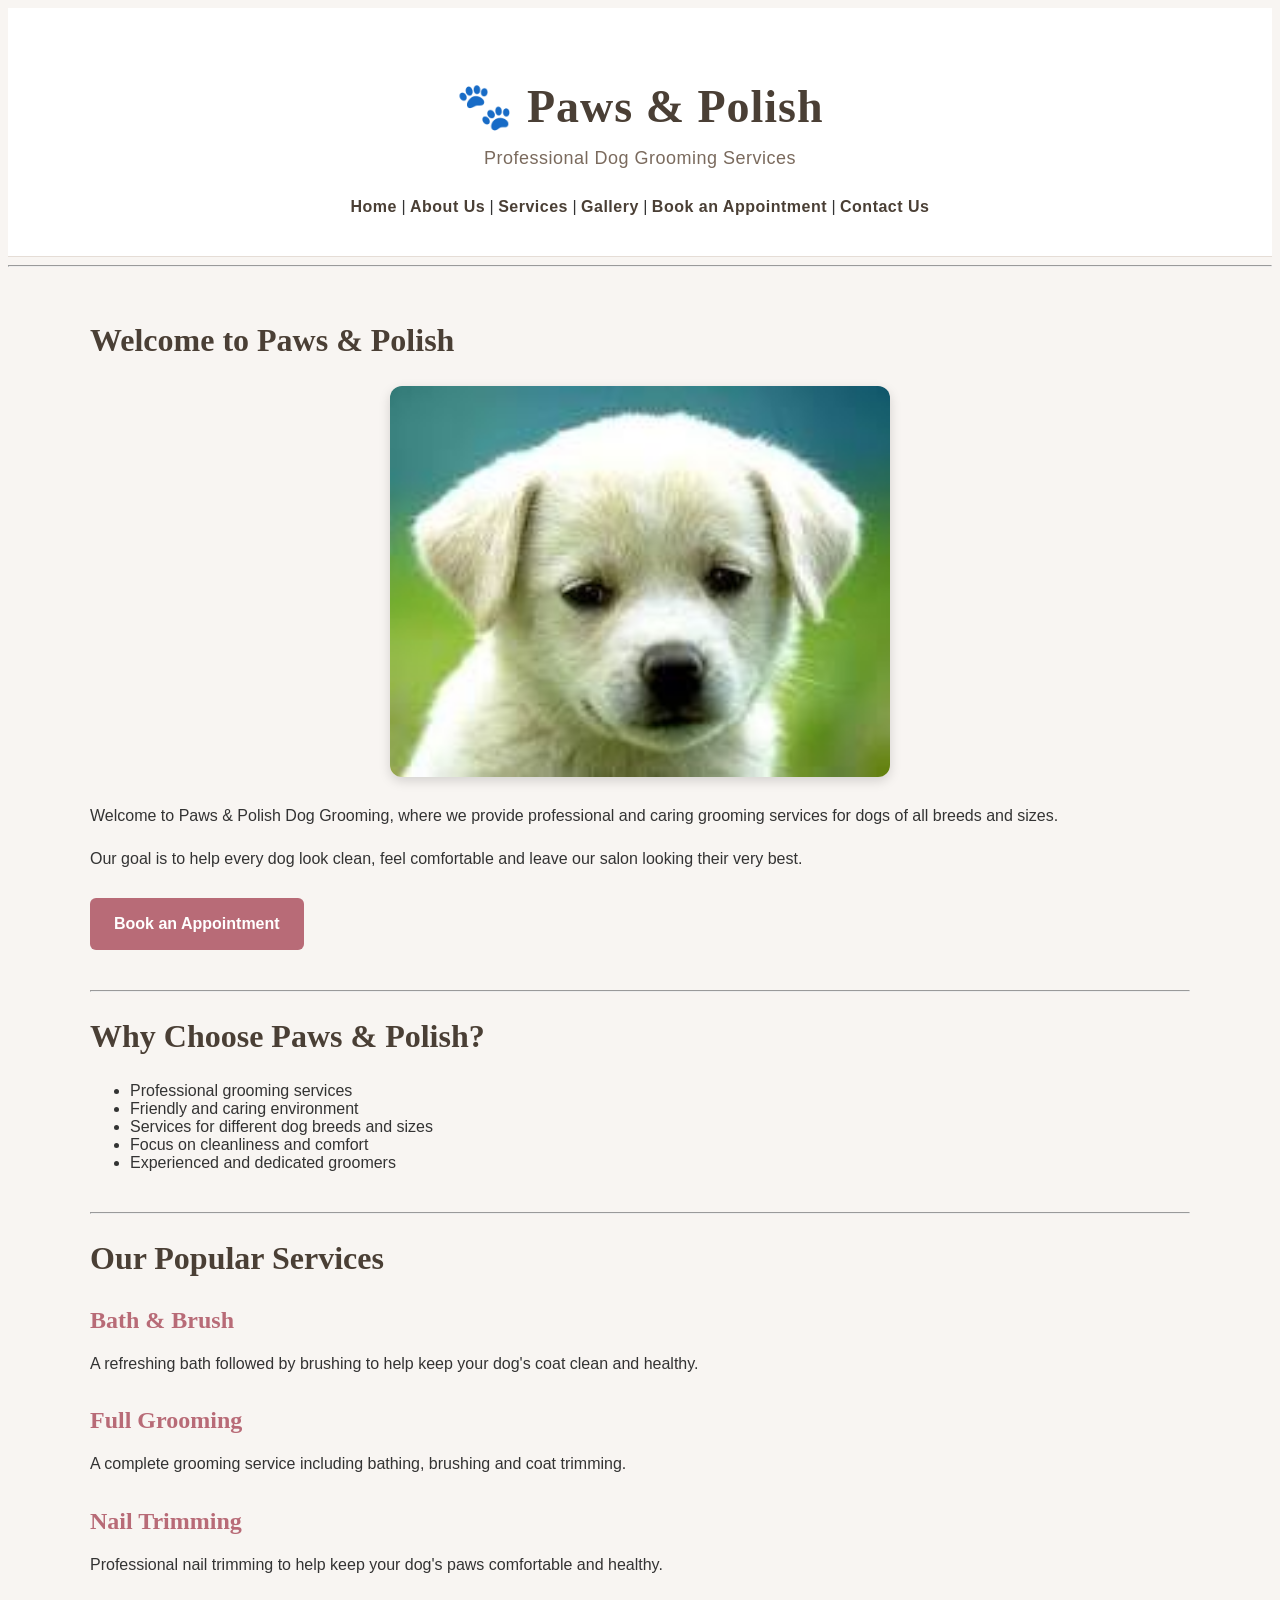
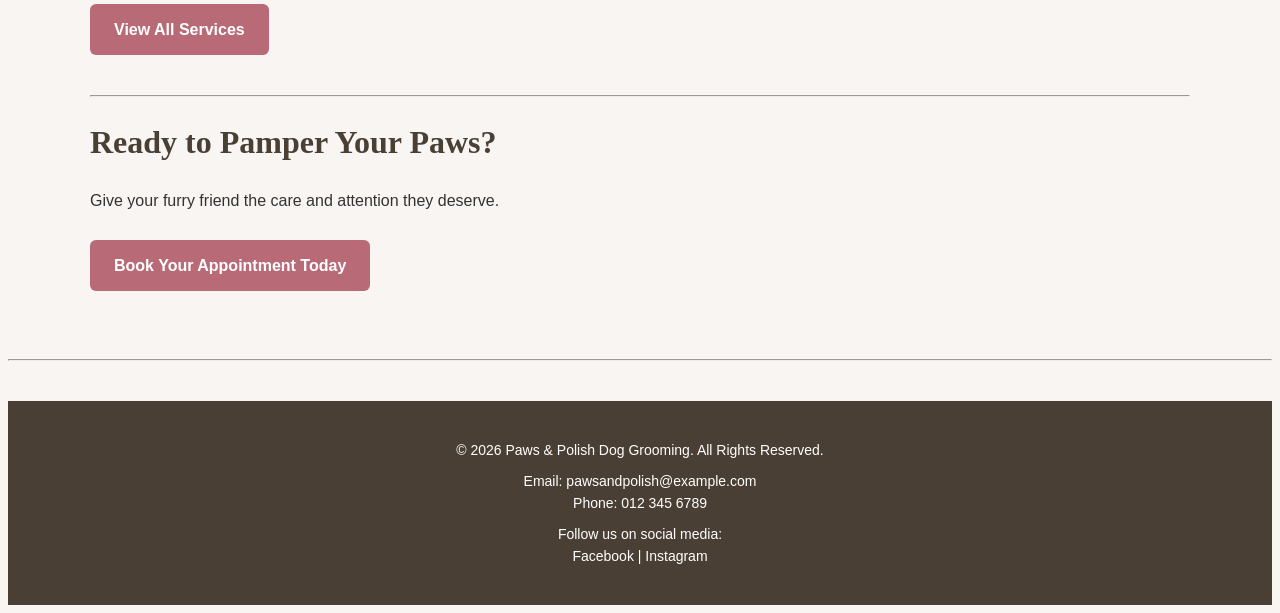
<file: Assignment part 3 WEDE/index.html>
<!DOCTYPE html>
<html lang="en">

<head>
    <meta charset="UTF-8">
    <meta name="viewport" content="width=device-width, initial-scale=1.0">
   
<title>Paws & Polish | Professional Dog Grooming Services</title>

    
<!-- PART 3 - SEO META DESCRIPTION -->
<meta name="description" content="Paws & Polish provides professional dog grooming services, including bathing, haircuts, nail trimming and coat care. Explore our services and book an appointment.">

    <link rel="stylesheet" href="style.css">
</head>

<body>

    <!-- HEADER -->
    <header>

        <h1>🐾 Paws & Polish</h1>

        <p>Professional Dog Grooming Services</p>

        <!-- NAVIGATION -->
        <nav>
            <a href="index.html">Home</a> |
            <a href="aboutus.html">About Us</a> |
            <a href="services.html">Services</a> |
            <a href="gallery.html">Gallery</a> |
            <a href="booking.html">Book an Appointment</a> |
            <a href="contact.html">Contact Us</a>
        </nav>

    </header>

    <hr>

    <!-- MAIN CONTENT -->
    <main>

        <!-- WELCOME SECTION -->
        <section>

            <h2>Welcome to Paws & Polish</h2>

            <img src="images/dog1.jpg" ALT="dog1">

            <p>
                Welcome to Paws & Polish Dog Grooming, where we provide
                professional and caring grooming services for dogs of
                all breeds and sizes.
            </p>

            <p>
                Our goal is to help every dog look clean, feel comfortable
                and leave our salon looking their very best.
            </p>

            <p>
                <a href="booking.html">Book an Appointment</a>
            </p>

        </section>

        <hr>

        <!-- WHY CHOOSE US -->
        <section>

            <h2>Why Choose Paws & Polish?</h2>

            <ul>
                <li>Professional grooming services</li>
                <li>Friendly and caring environment</li>
                <li>Services for different dog breeds and sizes</li>
                <li>Focus on cleanliness and comfort</li>
                <li>Experienced and dedicated groomers</li>
            </ul>

        </section>

        <hr>

        <!-- SERVICES -->
        <section>

            <h2>Our Popular Services</h2>

            <h3>Bath & Brush</h3>

            <p>
                A refreshing bath followed by brushing to help keep
                your dog's coat clean and healthy.
            </p>

            <h3>Full Grooming</h3>

            <p>
                A complete grooming service including bathing,
                brushing and coat trimming.
            </p>

            <h3>Nail Trimming</h3>

            <p>
                Professional nail trimming to help keep your dog's
                paws comfortable and healthy.
            </p>

            <p>
                <a href="services.html">View All Services</a>
            </p>

        </section>

        <hr>

        <!-- CALL TO ACTION -->
        <section>

            <h2>Ready to Pamper Your Paws?</h2>

            <p>
                Give your furry friend the care and attention they deserve.
            </p>

            <p>
                <a href="booking.html">Book Your Appointment Today</a>
            </p>

        </section>

    </main>

    <hr>

    <!-- FOOTER -->
    <footer>

        <p>
            &copy; 2026 Paws & Polish Dog Grooming. All Rights Reserved.
        </p>

        <p>
            Email: pawsandpolish@example.com
            <br>
            Phone: 012 345 6789
        </p>

        <p>
            Follow us on social media:
            <br>
            Facebook | Instagram
        </p>

    </footer>

</body>

</html>
</file>
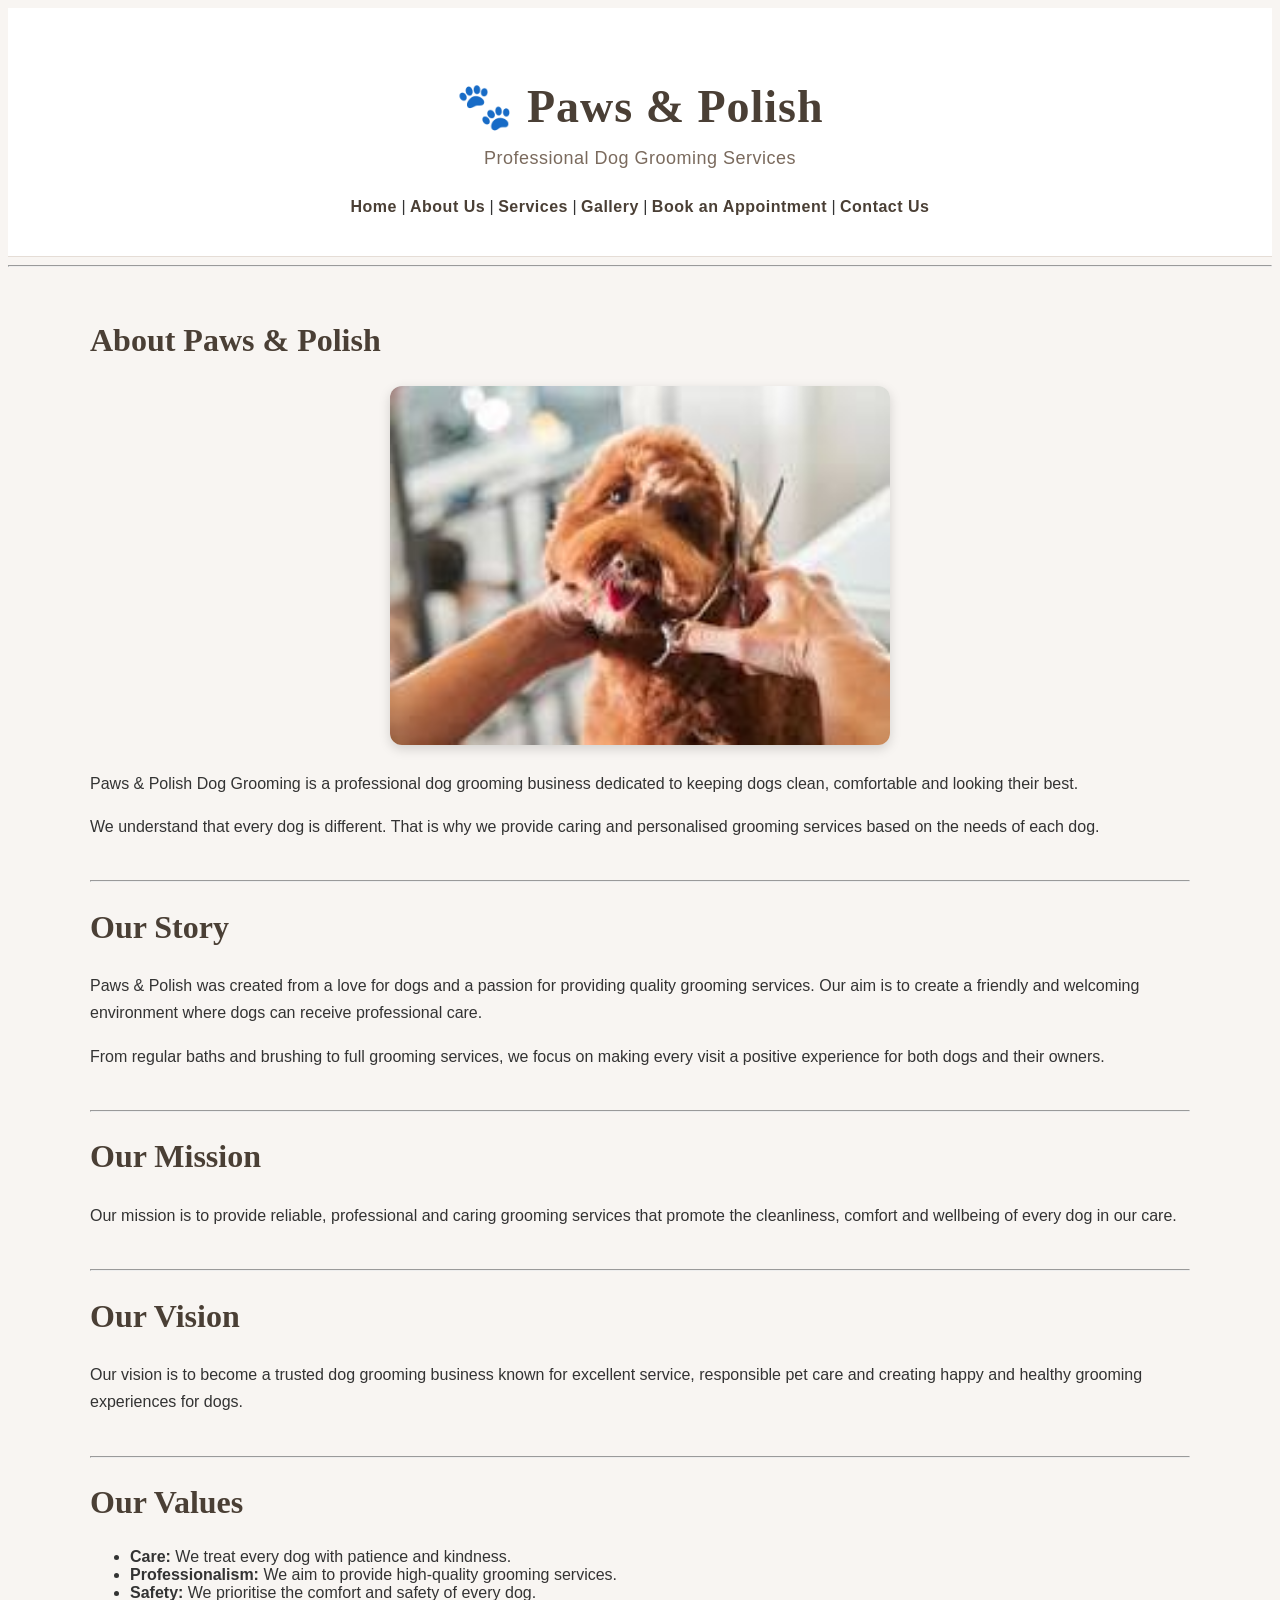
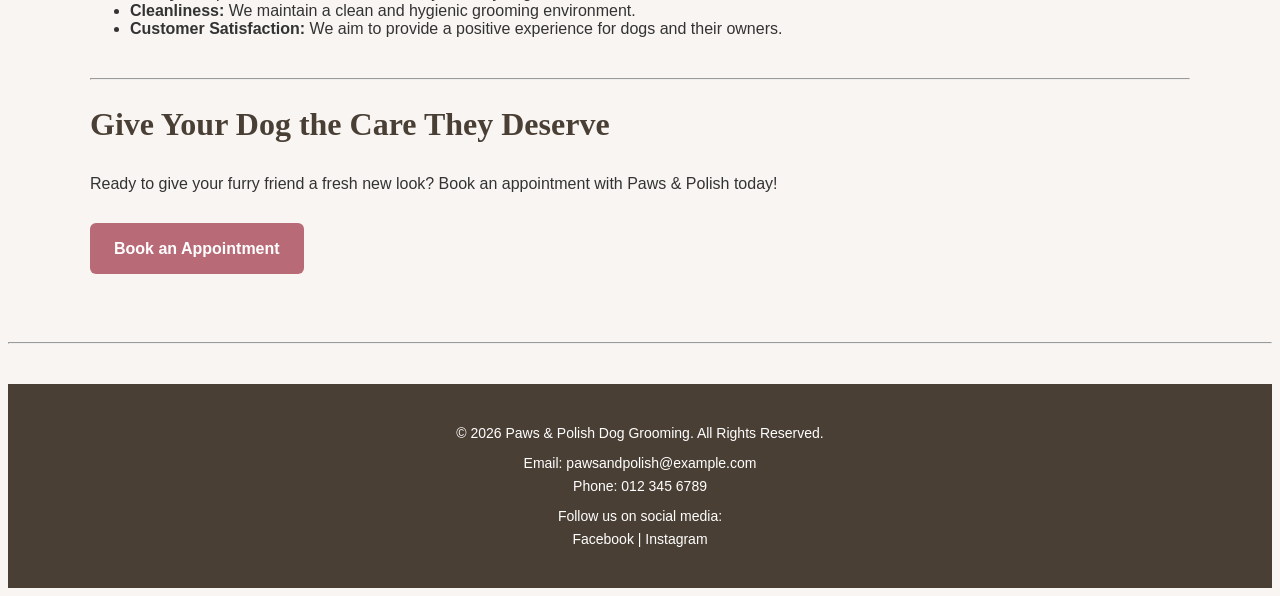
<file: Assignment part 3 WEDE/aboutus.html>
<!DOCTYPE html>
<html lang="en">

<head>
    <meta charset="UTF-8">
    <meta name="viewport" content="width=device-width, initial-scale=1.0">
    <title>About Us | Paws & Polish Dog Grooming</title>
    
<!-- PART 3 - SEO META DESCRIPTION -->
<meta name="description" content="Learn more about Paws & Polish Dog Grooming, our passion for caring for dogs, and our commitment to providing friendly, professional grooming services.">

    <link rel="stylesheet" href="style.css">
</head>

<body>

    <!-- HEADER -->
    <header>

        <h1>🐾 Paws & Polish</h1>
        <p>Professional Dog Grooming Services</p>

        <!-- NAVIGATION -->
        <nav>
            <a href="index.html">Home</a> |
            <a href="aboutus.html">About Us</a> |
            <a href="services.html">Services</a> |
            <a href="gallery.html">Gallery</a> |
            <a href="booking.html">Book an Appointment</a> |
            <a href="contact.html">Contact Us</a>
        </nav>

    </header>

    <hr>

    <!-- MAIN CONTENT -->
    <main>

        <!-- ABOUT US INTRODUCTION -->
        <section>

            <h2>About Paws & Polish</h2>

            <img src="images/dog2.jpg">
                

            <p>
                Paws & Polish Dog Grooming is a professional dog grooming
                business dedicated to keeping dogs clean, comfortable
                and looking their best.
            </p>

            <p>
                We understand that every dog is different. That is why
                we provide caring and personalised grooming services
                based on the needs of each dog.
            </p>

        </section>

        <hr>

        <!-- OUR STORY -->
        <section>

            <h2>Our Story</h2>

            <p>
                Paws & Polish was created from a love for dogs and a
                passion for providing quality grooming services.
                Our aim is to create a friendly and welcoming environment
                where dogs can receive professional care.
            </p>

            <p>
                From regular baths and brushing to full grooming services,
                we focus on making every visit a positive experience
                for both dogs and their owners.
            </p>

        </section>

        <hr>

        <!-- MISSION -->
        <section>

            <h2>Our Mission</h2>

            <p>
                Our mission is to provide reliable, professional and
                caring grooming services that promote the cleanliness,
                comfort and wellbeing of every dog in our care.
            </p>

        </section>

        <hr>

        <!-- VISION -->
        <section>

            <h2>Our Vision</h2>

            <p>
                Our vision is to become a trusted dog grooming business
                known for excellent service, responsible pet care and
                creating happy and healthy grooming experiences for dogs.
            </p>

        </section>

        <hr>

        <!-- OUR VALUES -->
        <section>

            <h2>Our Values</h2>

            <ul>
                <li><strong>Care:</strong> We treat every dog with patience and kindness.</li>

                <li><strong>Professionalism:</strong> We aim to provide high-quality grooming services.</li>

                <li><strong>Safety:</strong> We prioritise the comfort and safety of every dog.</li>

                <li><strong>Cleanliness:</strong> We maintain a clean and hygienic grooming environment.</li>

                <li><strong>Customer Satisfaction:</strong> We aim to provide a positive experience for dogs and their owners.</li>
            </ul>

        </section>

        <hr>

        <!-- CALL TO ACTION -->
        <section>

            <h2>Give Your Dog the Care They Deserve</h2>

            <p>
                Ready to give your furry friend a fresh new look?
                Book an appointment with Paws & Polish today!
            </p>

            <p>
                <a href="booking.html">Book an Appointment</a>
            </p>

        </section>

    </main>

    <hr>

    <!-- FOOTER -->
    <footer>

        <p>
            &copy; 2026 Paws & Polish Dog Grooming. All Rights Reserved.
        </p>

        <p>
            Email: pawsandpolish@example.com
            <br>
            Phone: 012 345 6789
        </p>

        <p>
            Follow us on social media:
            <br>
            Facebook | Instagram
        </p>

    </footer>

</body>

</html>
</file>
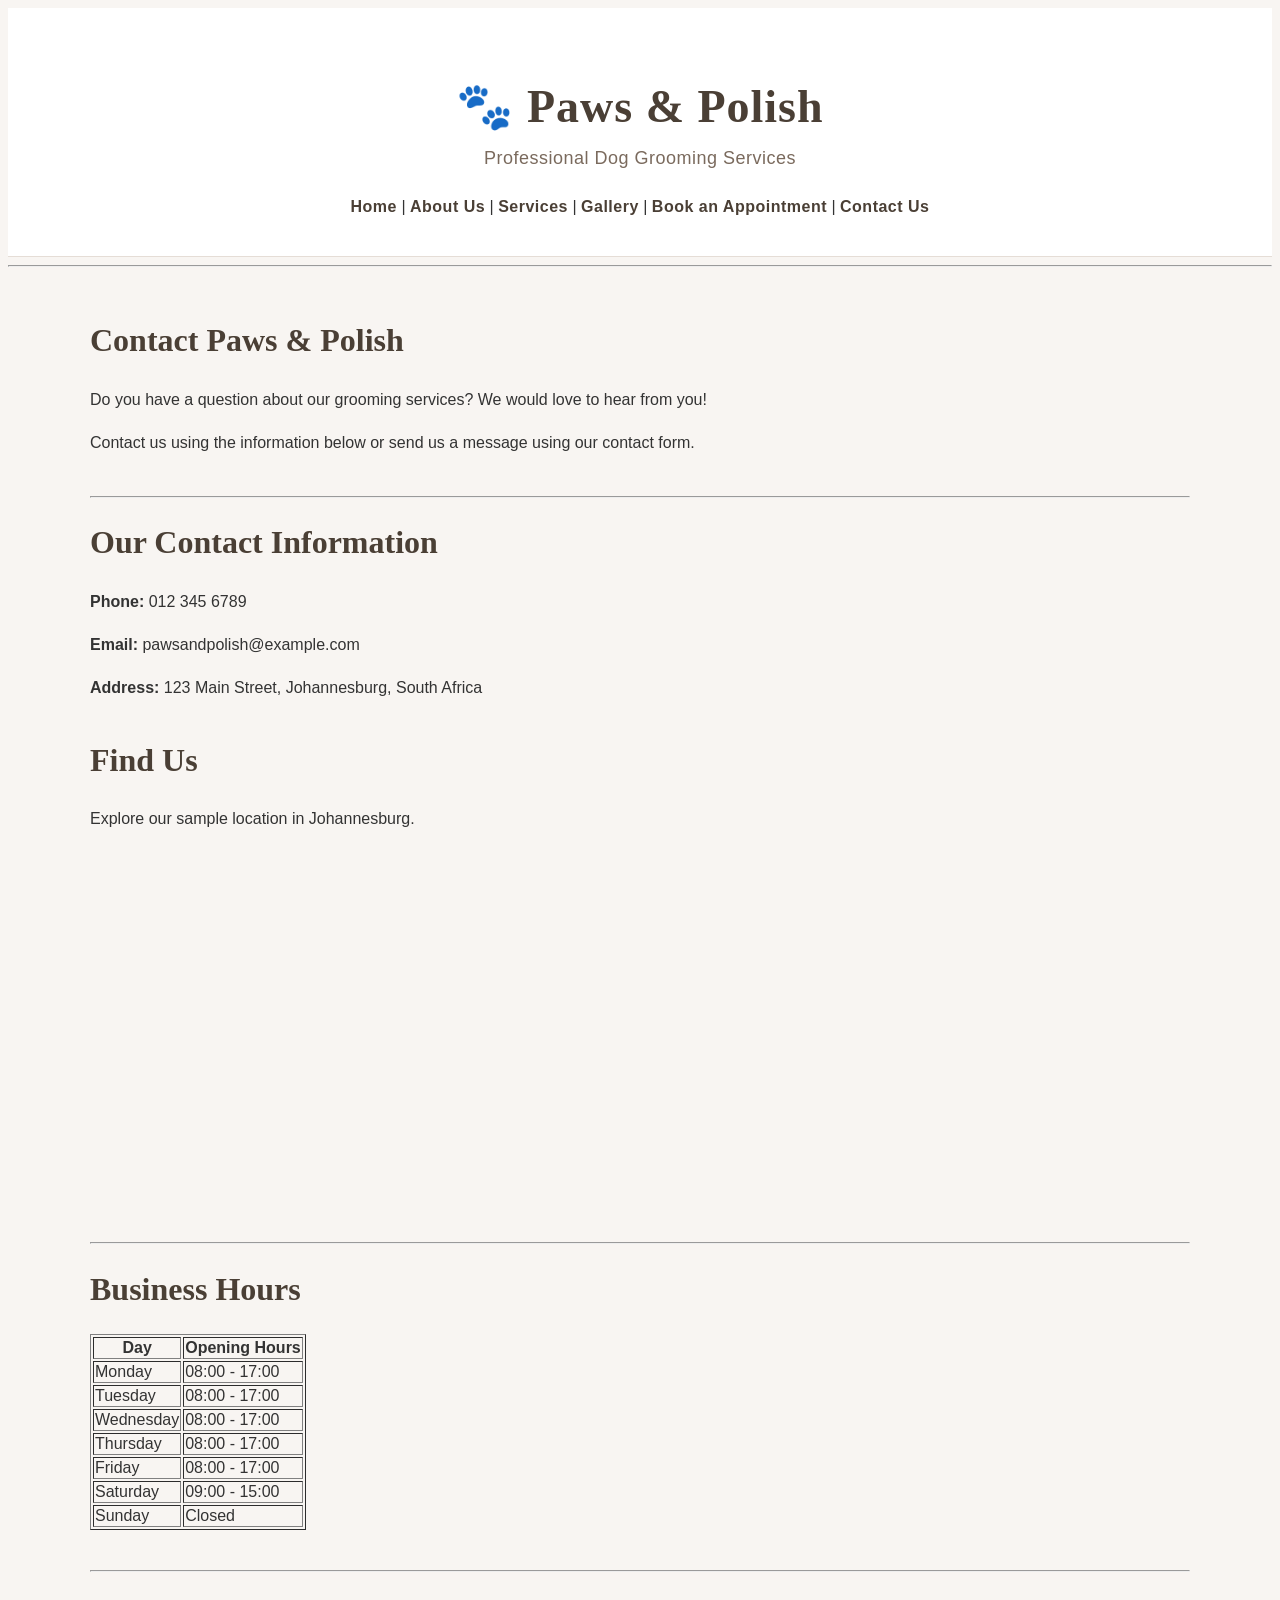
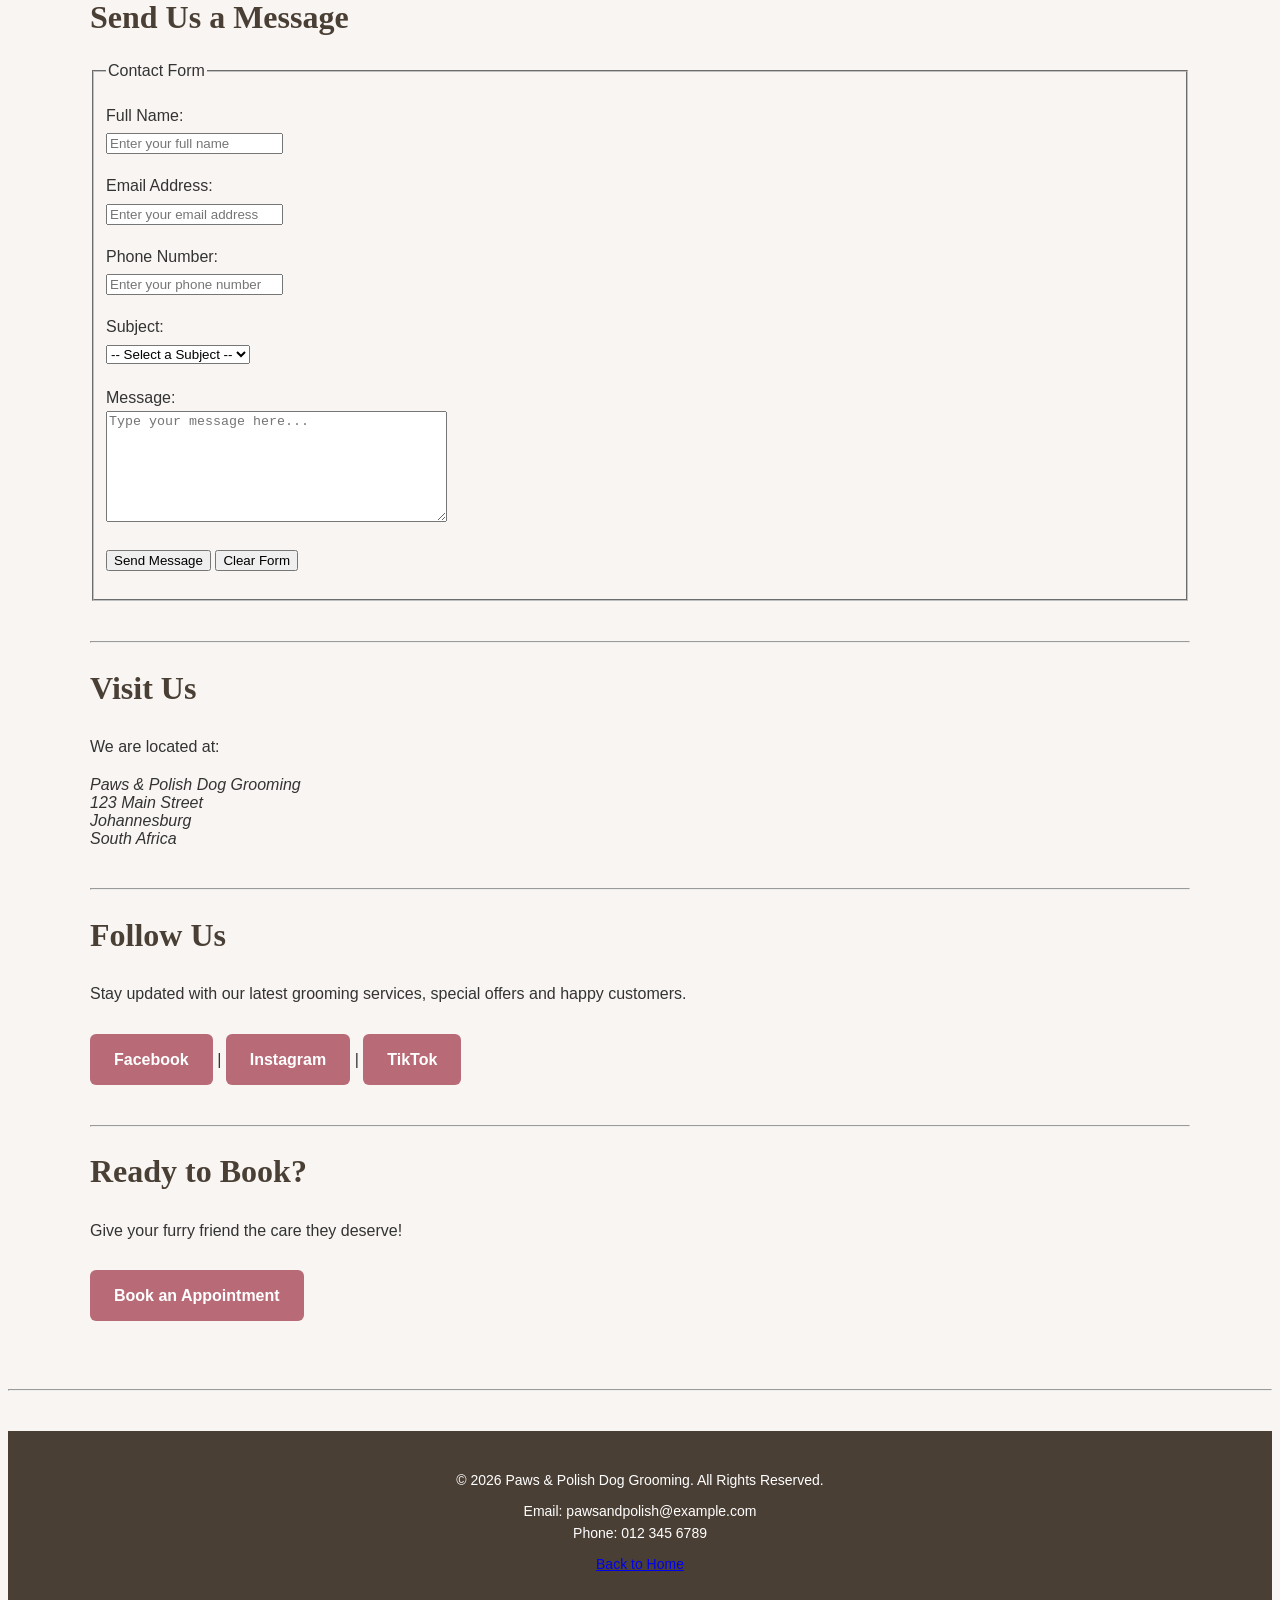
<file: Assignment part 3 WEDE/contact.html>
<!DOCTYPE html>
<html lang="en">

<head>
    <meta charset="UTF-8">
    <meta name="viewport" content="width=device-width, initial-scale=1.0">
    <title>Contact Us | Paws & Polish Dog Grooming</title>
    
<!-- PART 3 - SEO META DESCRIPTION -->
<meta name="description" content="Contact Paws & Polish Dog Grooming for enquiries about our grooming services, appointments and pet care. Get in touch with our friendly team today.">

    <link rel="stylesheet" href="style.css">
</head>

<body>

    <!-- HEADER -->
    <header>

        <h1>🐾 Paws & Polish</h1>
        <p>Professional Dog Grooming Services</p>

        <!-- NAVIGATION -->
        <nav>
            <a href="index.html">Home</a> |
            <a href="aboutus.html">About Us</a> |
            <a href="services.html">Services</a> |
            <a href="gallery.html">Gallery</a> |
            <a href="booking.html">Book an Appointment</a> |
            <a href="contact.html">Contact Us</a>
        </nav>

    </header>

    <hr>

    <!-- MAIN CONTENT -->
    <main>

        <!-- CONTACT INTRODUCTION -->
        <section>

            <h2>Contact Paws & Polish</h2>

            <p>
                Do you have a question about our grooming services?
                We would love to hear from you!
            </p>

            <p>
                Contact us using the information below or send us a
                message using our contact form.
            </p>

        </section>

        <hr>

        <!-- CONTACT INFORMATION -->
        <section>

            <h2>Our Contact Information</h2>

            <p>
                <strong>Phone:</strong>
                012 345 6789
            </p>

            <p>
                <strong>Email:</strong>
                pawsandpolish@example.com
            </p>

            <p>
                <strong>Address:</strong>
                123 Main Street, Johannesburg, South Africa
            </p>

        </section>

       <!-- PART 3 - INTERACTIVE MAP -->
<section>
    <h2>Find Us</h2>

    <p>
        Explore our sample location in Johannesburg.
    </p>

    <iframe
        src="https://www.openstreetmap.org/export/embed.html?bbox=28.037%2C-26.215%2C28.055%2C-26.195&amp;layer=mapnik&amp;marker=-26.205%2C28.046"
        width="100%"
        height="350"
        style="border: 0; border-radius: 10px;"
        loading="lazy"
        title="Interactive map of central Johannesburg">
    </iframe>
</section>
        <hr>

        <!-- BUSINESS HOURS -->
        <section>

            <h2>Business Hours</h2>

            <table border="1">

                <thead>
                    <tr>
                        <th>Day</th>
                        <th>Opening Hours</th>
                    </tr>
                </thead>

                <tbody>

                    <tr>
                        <td>Monday</td>
                        <td>08:00 - 17:00</td>
                    </tr>

                    <tr>
                        <td>Tuesday</td>
                        <td>08:00 - 17:00</td>
                    </tr>

                    <tr>
                        <td>Wednesday</td>
                        <td>08:00 - 17:00</td>
                    </tr>

                    <tr>
                        <td>Thursday</td>
                        <td>08:00 - 17:00</td>
                    </tr>

                    <tr>
                        <td>Friday</td>
                        <td>08:00 - 17:00</td>
                    </tr>

                    <tr>
                        <td>Saturday</td>
                        <td>09:00 - 15:00</td>
                    </tr>

                    <tr>
                        <td>Sunday</td>
                        <td>Closed</td>
                    </tr>

                </tbody>

            </table>

        </section>

        <hr>

        <!-- CONTACT FORM -->
        <section>

            <h2>Send Us a Message</h2>

            <form id="contactForm" action="#" method="post">

                <fieldset>

                    <legend>Contact Form</legend>

                    <p>
                        <label for="name">Full Name:</label>
                        <br>

                        <input type="text"
                               id="name"
                               name="name"
                               placeholder="Enter your full name"
                               required>
                    </p>

                    <p>
                        <label for="email">Email Address:</label>
                        <br>

                        <input type="email"
                               id="email"
                               name="email"
                               placeholder="Enter your email address"
                               required>
                    </p>

                    <p>
                        <label for="phone">Phone Number:</label>
                        <br>

                        <input type="tel"
                               id="phone"
                               name="phone"
                               placeholder="Enter your phone number">
                    </p>

                    <p>
                        <label for="subject">Subject:</label>
                        <br>

                        <select id="subject" name="subject">

                            <option value="">-- Select a Subject --</option>
                            <option value="general">General Enquiry</option>
                            <option value="services">Services</option>
                            <option value="booking">Booking</option>
                            <option value="pricing">Pricing</option>
                            <option value="other">Other</option>

                        </select>
                    </p>

                    <p>
                        <label for="message">Message:</label>
                        <br>

                        <textarea id="message"
                                  name="message"
                                  rows="7"
                                  cols="40"
                                  placeholder="Type your message here..."
                                  required></textarea>
                    </p>

                    <p>
                        <input type="submit" value="Send Message">

                        <input type="reset" value="Clear Form">
                    </p>

                </fieldset>

            </form>

<!-- PART 3 - CONTACT FORM CONFIRMATION -->
<p id="contactMessage" role="status" aria-live="polite"></p>
       
</section>

        <hr>

        <!-- LOCATION -->
        <section>

            <h2>Visit Us</h2>

            <p>
                We are located at:
            </p>

            <address>
                Paws & Polish Dog Grooming<br>
                123 Main Street<br>
                Johannesburg<br>
                South Africa
            </address>

        </section>

        <hr>

        <!-- SOCIAL MEDIA -->
        <section>

            <h2>Follow Us</h2>

            <p>
                Stay updated with our latest grooming services,
                special offers and happy customers.
            </p>

            <p>
                <a href="#">Facebook</a>
                |
                <a href="#">Instagram</a>
                |
                <a href="#">TikTok</a>
            </p>

        </section>

        <hr>

        <!-- BOOKING CTA -->
        <section>

            <h2>Ready to Book?</h2>

            <p>
                Give your furry friend the care they deserve!
            </p>

            <p>
                <a href="booking.html">Book an Appointment</a>
            </p>

        </section>

    </main>

    <hr>

    <!-- FOOTER -->
    <footer>

        <p>
            &copy; 2026 Paws & Polish Dog Grooming. All Rights Reserved.
        </p>

        <p>
            Email: pawsandpolish@example.com
            <br>
            Phone: 012 345 6789
        </p>

        <p>
            <a href="index.html">Back to Home</a>
        </p>

    </footer>

</body>

</html>
</file>
<file: Assignment part 3 WEDE/style.css>
body {
    background-color: #f8f5f2;
    color: #333333;
   font-family: "Segoe UI", Arial, sans-serif;
}

h1, h2, h3 {
    font-family: Georgia, "Times New Roman", serif;
    color: #4a3f35;
}

h1 {
    font-size: 42px;
}

h2 {
    font-size: 32px;
}

h3 {
    font-size: 24px;
}

p {
    font-size: 16px;
    line-height: 1.7;
}

nav {
    margin-top: 20px;
}

nav a {
    color: #4a3f35;
    text-decoration: none;
    font-family: "Segoe UI", Arial, sans-serif;
    font-size: 16px;
    font-weight: 600;
    letter-spacing: 0.5px;
}

nav a:hover {
    color: #b86b77;
}

main {
    max-width: 1100px;
    margin: 0 auto;
    padding: 20px;
}

section {
    margin-bottom: 40px;
}

header {
    text-align: center;
    padding: 40px 20px;
    background-color: #ffffff;
    border-bottom: 1px solid #e5ddd6;
}

header h1 {
    font-size: 46px;
    margin-bottom: 10px;
    letter-spacing: 1px;
}

header > p {
    font-size: 18px;
    color: #7a6a5d;
    margin-top: 0;
    margin-bottom: 25px;
    letter-spacing: 0.5px;
}

/* Buttons */
main a {
    display: inline-block;
    background-color: #b86b77;
    color: #ffffff;
    padding: 12px 24px;
    border-radius: 6px;
    text-decoration: none;
    font-weight: 600;
    margin-top: 10px;
    transition: 0.3s ease;
}

main a:hover {
    background-color: #8f4f5a;
}

/* Images */
main img {
    display: block;
    max-width: 100%;
    width: 500px;
    height: auto;
    margin: 25px auto;
    border-radius: 12px;
    box-shadow: 0 4px 12px rgba(0, 0, 0, 0.15);
}

/* Service headings */
section h3 {
    margin-top: 30px;
    margin-bottom: 8px;
    color: #b86b77;
}

/* Footer */
footer {
    background-color: #4a3f35;
    color: #ffffff;
    text-align: center;
    padding: 30px 20px;
    margin-top: 40px;
}

footer p {
    margin: 8px 0;
    font-size: 14px;
    line-height: 1.6;
}

/* Mobile responsiveness */
@media (max-width: 768px) {

    header h1 {
        font-size: 36px;
    }

    h2 {
        font-size: 26px;
    }

    h3 {
        font-size: 21px;
    }

    nav a {
        display: inline-block;
        margin: 5px;
    }

    main {
        padding: 15px;
    }

    main img {
        width: 100%;
    }

}

/* ==================================
   PART 3 - GALLERY LIGHTBOX
================================== */

/* Make gallery images interactive */
.gallery-image {
    cursor: pointer;
    transition: transform 0.3s ease;
}

.gallery-image:hover {
    transform: scale(1.05);
}

/* Lightbox background */
#lightbox {
    display: none;
    position: fixed;
    inset: 0;
    background: rgba(0, 0, 0, 0.9);
    z-index: 9999;
    align-items: center;
    justify-content: center;
}

/* Display lightbox when active */
#lightbox.active {
    display: flex;
}

/* Enlarged image */
#lightbox-image {
    max-width: 85%;
    max-height: 85vh;
    object-fit: contain;
    border-radius: 10px;
}

/* Lightbox buttons */
#lightbox button {
    position: absolute;
    background: rgba(255, 255, 255, 0.2);
    color: white;
    border: none;
    padding: 12px 18px;
    font-size: 25px;
    cursor: pointer;
    border-radius: 8px;
}

#lightbox button:hover {
    background: rgba(255, 255, 255, 0.4);
}

/* Close button */
#close-lightbox {
    top: 20px;
    right: 20px;
}

/* Previous button */
#prev-image {
    left: 20px;
    top: 50%;
    transform: translateY(-50%);
}

/* Next button */
#next-image {
    right: 20px;
    top: 50%;
    transform: translateY(-50%);
}

/* Mobile responsiveness */
@media (max-width: 600px) {
    #lightbox-image {
        max-width: 75%;
        max-height: 70vh;
    }

    #lightbox button {
        padding: 8px 12px;
        font-size: 20px;
    }
}

/* PART 3 - FAQ ACCORDION */

.faq-section {
    margin: 40px auto;
    max-width: 800px;
    padding: 20px;
}

.faq-section h2 {
    text-align: center;
    margin-bottom: 25px;
}

.faq-item {
    margin-bottom: 15px;
    border: 1px solid #ddd;
    border-radius: 8px;
    background-color: #f5f9ff;
    overflow: hidden;
}

.faq-item summary {
    padding: 18px;
    cursor: pointer;
    font-weight: bold;
    color: #234e70;
}

.faq-item summary:hover {
    background-color: #e1efff;
}

.faq-item[open] summary {
    background-color: #d6eaff;
}

.faq-item p {
    padding: 15px 18px;
    margin: 0;
    line-height: 1.6;
}


/* PART 3 - GROOMING SERVICE SEPARATORS */

.grooming-service {
    border-bottom: 1px solid #ddd;
    padding-bottom: 30px;
    margin-bottom: 30px;
}

.grooming-service:last-child {
    border-bottom: none;
}
</file>
